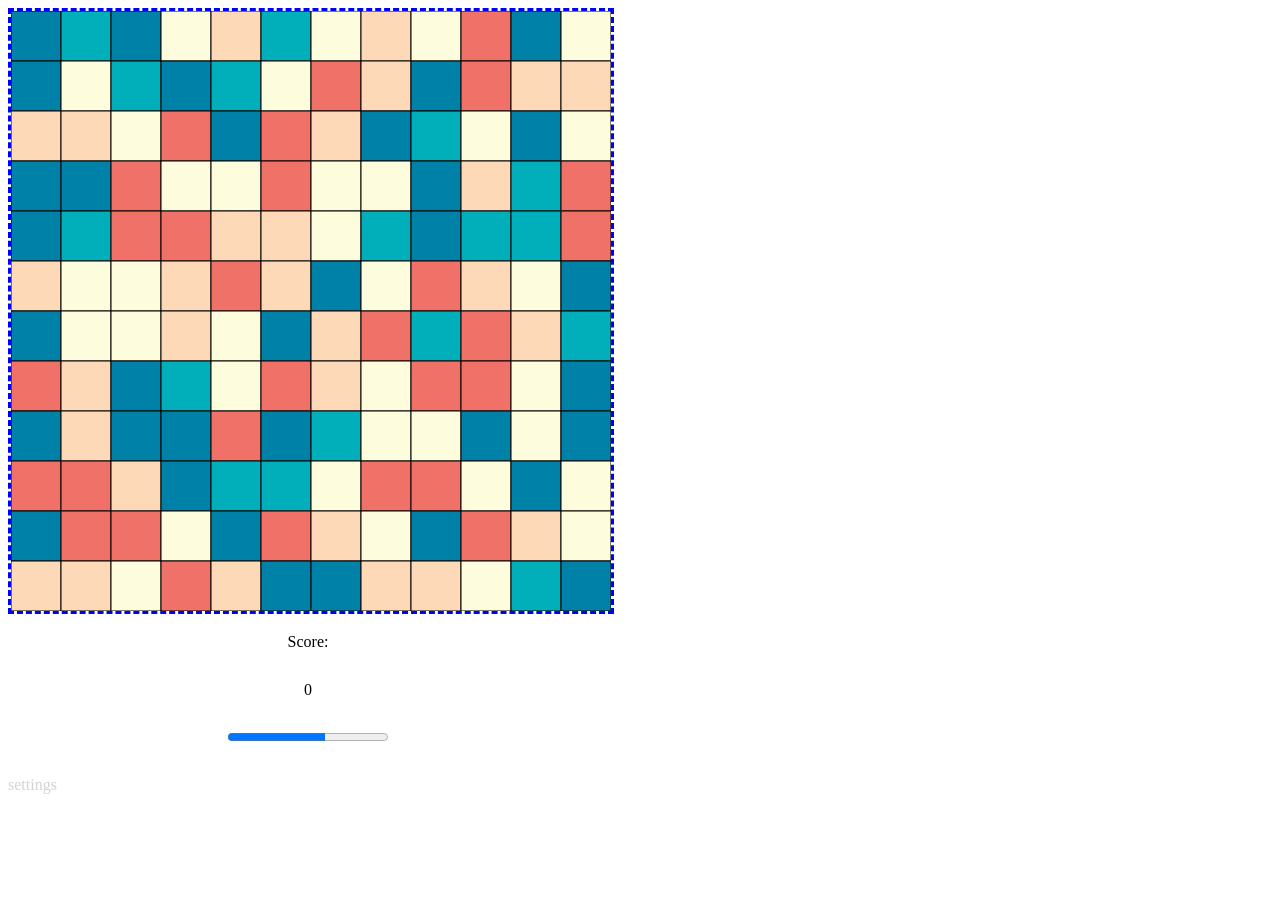
<file: index.html>
<!DOCTYPE html>
<html lang="en">

<head>
    <meta charset="UTF-8">
    <meta http-equiv="X-UA-Compatible" content="IE=edge">
    <meta name="viewport" content="width=device-width, initial-scale=1.0">
    <title>Match3</title>
    <link rel="stylesheet" href="style.css">
</head>

<body>
    <canvas id="gameField"></canvas>
    <div id="scorePanel">
        <p>Score:</p>
        <span id="score">0</span>
        <progress id="scoreMultipierBar" max="100" value="70"> 70% </progress>

    </div>

    <div id="settings">
        <p>settings</p>
        <label for="color">Color scheme:</label>
        <input type="range" id="colorPick" value="0">
        <br>
        <input type="button" id="zenModeBtn" value="Zen mode">
    </div>
    <script src="main.js"></script>
</body>

</html>
</file>
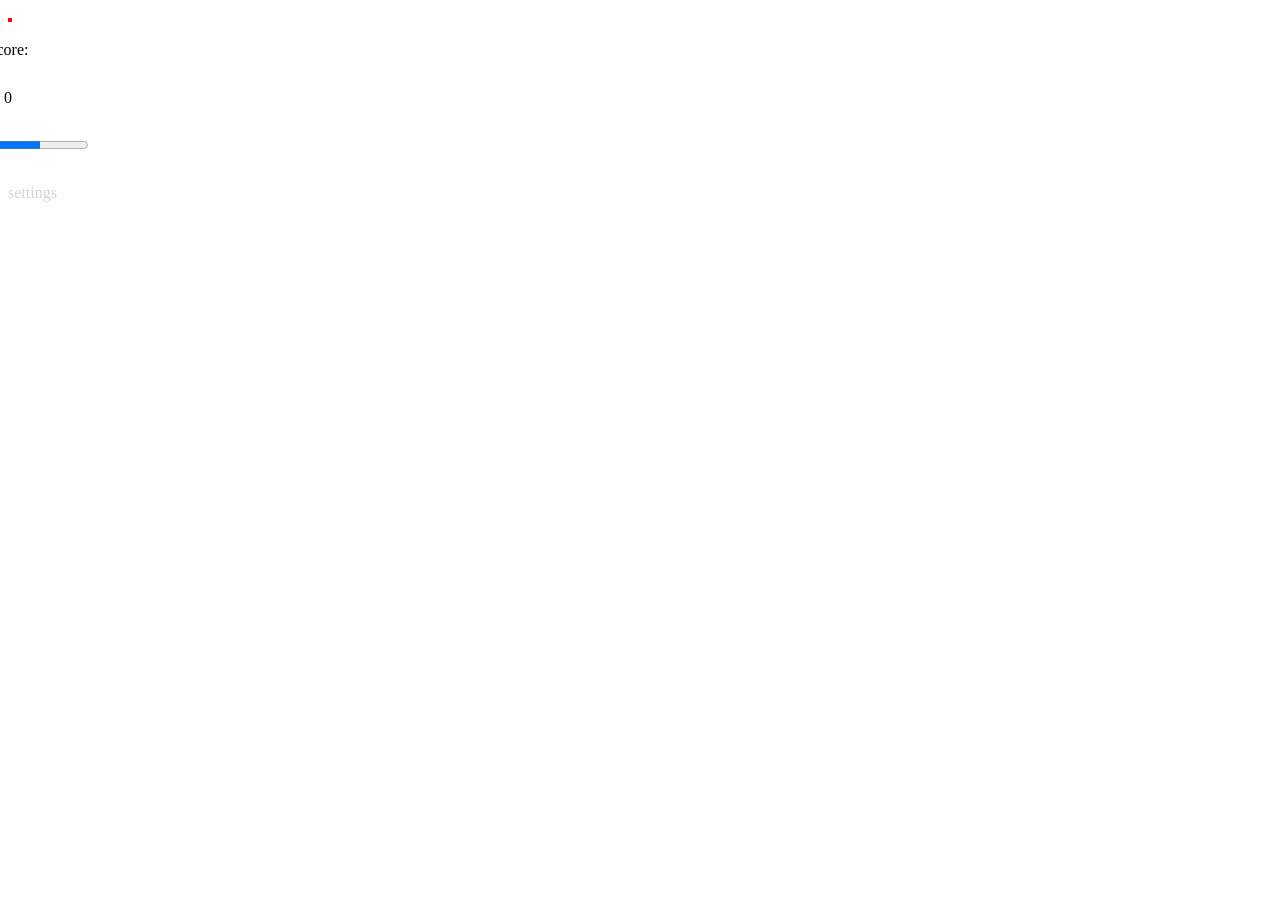
<file: Match3/Index.html>
<!DOCTYPE html>
<html lang="en">

<head>
    <meta charset="UTF-8">
    <meta http-equiv="X-UA-Compatible" content="IE=edge">
    <meta name="viewport" content="width=device-width, initial-scale=1.0">
    <title>Document</title>
    <link rel="stylesheet" href="style.css">
</head>

<body>
    <canvas id="gameField"></canvas>
    <div id="scorePanel">
        <p>Score:</p>
        <span id="score">0</span>
        <progress id="scoreMultipierBar" max="100" value="70"> 70% </progress>

    </div>

    <div id="settings">
        <p>settings</p>
        <label for="color">Color scheme:</label>
        <input type="range" id="colorPick" value="0">
    </div>
    <script src="main.js "></script>
</body>

</html>
</file>
<file: style.css>
#gameField {
    border: 3px dashed blue;
}

#scorePanel {
    display: flex;
    flex-direction: column;
    align-items: center;
}

#scorePanel > * {
    margin: 15px;
}

#settings > * {
    opacity: 0;
    height: 15px;
}

#settings:hover > * {
    transition: 2s;
    opacity: 1;
}

#settings > p {
    color: darkgrey;
    opacity: 0.5;
}
#zenModeBtn {
    height: 30px;
    border-radius: 10px;
}
</file>
<file: Match3/style.css>
#gameField {
    border: 2px dashed red;
}

#scorePanel {
    display: flex;
    flex-direction: column;
    align-items: center;
}

#scorePanel>* {
    margin: 15px;
}

#settings>* {
    opacity: 0;
    height: 15px;
}

#settings:hover>* {
    transition: 2s;
    opacity: 1;
}

#settings>p {
    color: darkgrey;
    opacity: 0.5;
}
</file>
